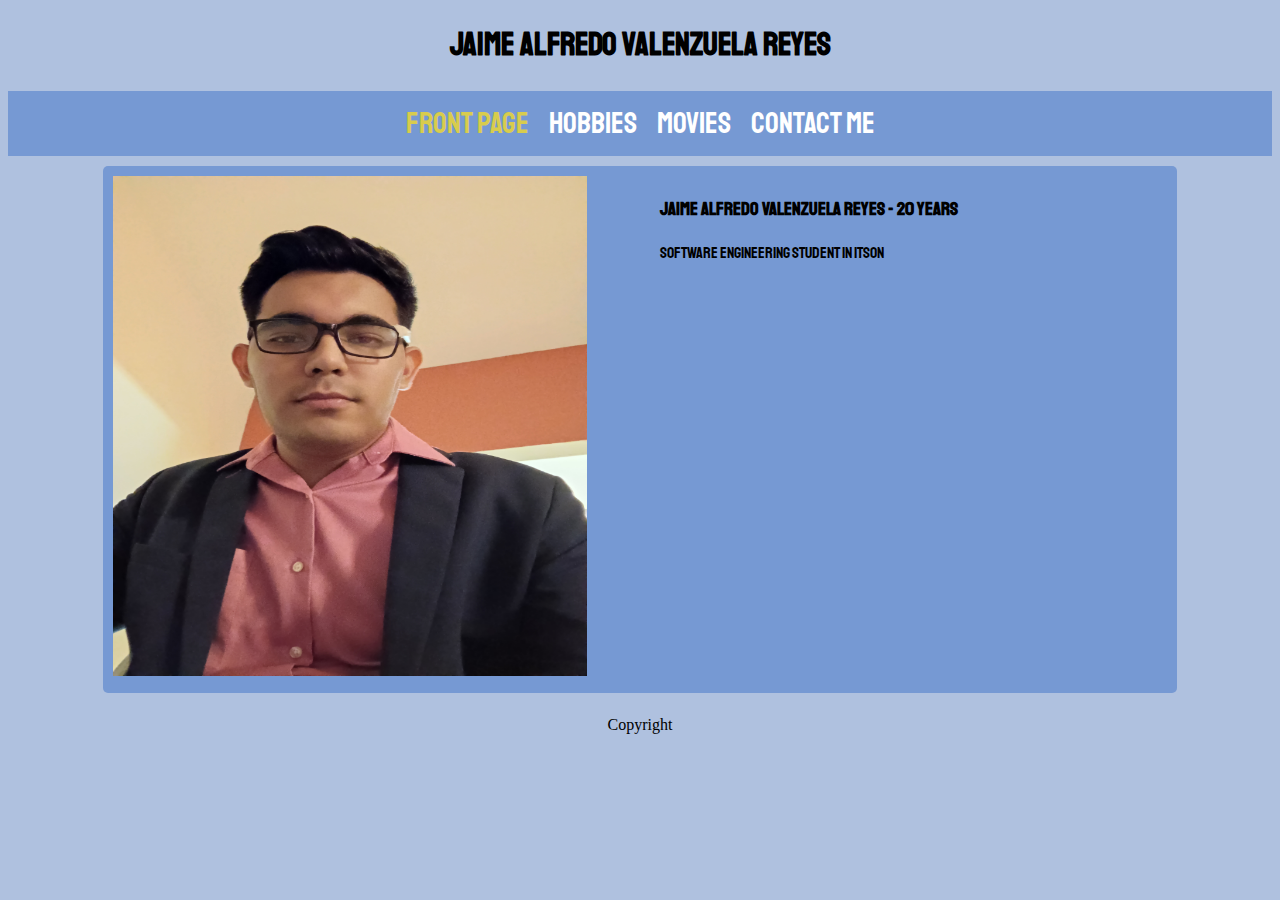
<file: index.html>
<!DOCTYPE html>
<html>
  <head>
    <meta charset="utf-8" />
    <meta http-equiv="X-UA-Compatible" content="IE=edge" />
    <title>Front page</title>
    <meta name="viewport" content="width=device-width, initial-scale=1" />
    <link
      rel="stylesheet"
      type="text/css"
      media="screen"
      href="css/style.css"
    />
    <link
      href="https://fonts.googleapis.com/css2?family=Staatliches&display=swap"
      rel="stylesheet"
    />
  </head>
  <body>
    <header>
      <h1>Jaime Alfredo Valenzuela Reyes</h1>
    </header>
    <div class="contenido">
      <nav class="navegacion">
        <a
          class="navegacion__enlace navegacion__enlace--activo"
          href="index.html"
        >
          Front page</a
        >
        <a class="navegacion__enlace" href="hobbies.html"> Hobbies</a>
        <a class="navegacion__enlace" href="peliculas.html">Movies</a>
        <a class="navegacion__enlace" href="contacto.html">Contact me</a>
      </nav>
      <div class="contenedor dos-columnas">
        <article class="entrada-blog">
          <img src="img/yo.jpg" class="yo" />
        </article>
        <article class="entrada-blog">
          <h3>Jaime Alfredo Valenzuela Reyes - 20 years</h3>
          <p>Software engineering student in ITSON</p>
        </article>
      </div>
    </div>
    <footer>Copyright</footer>
  </body>
</html>
</file>
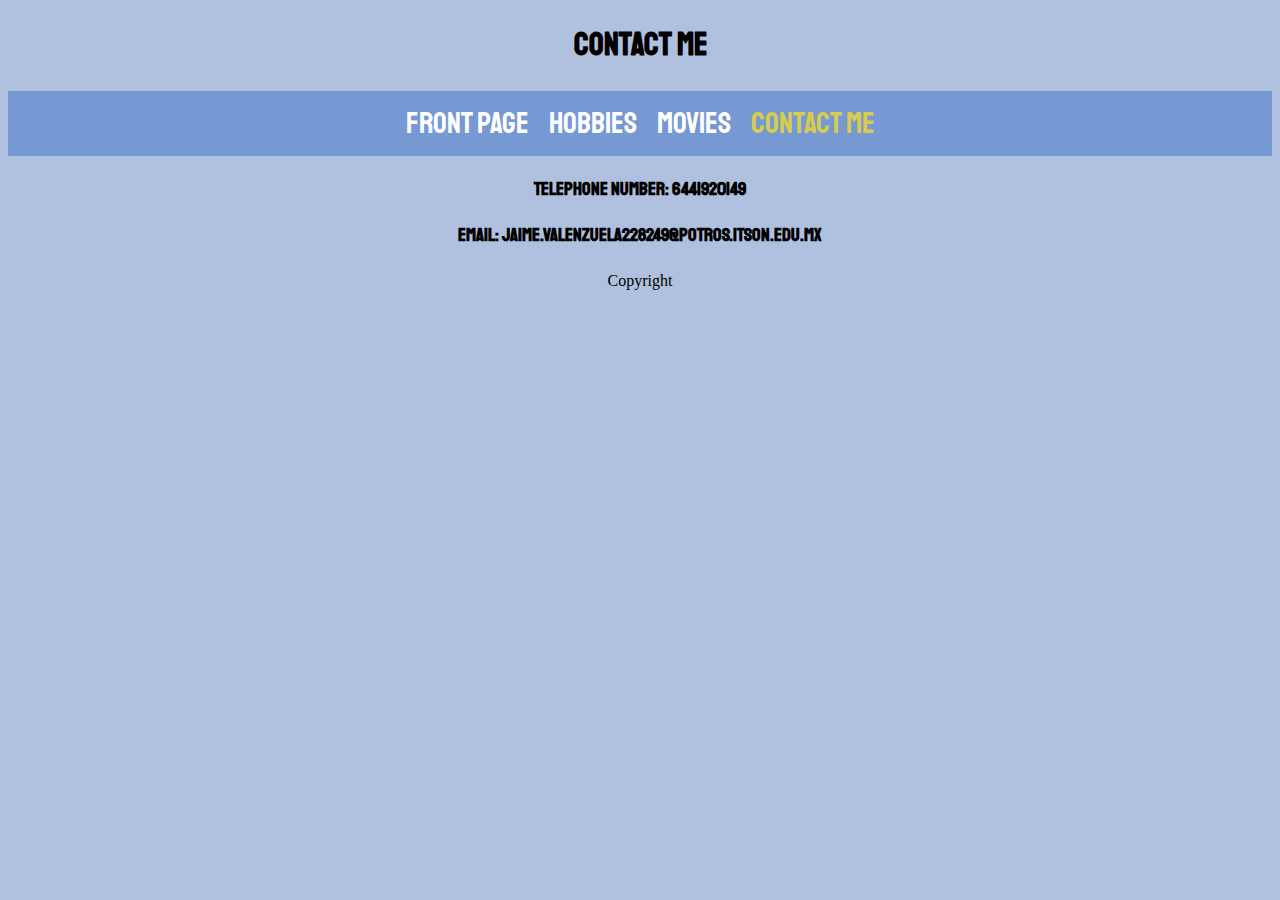
<file: contacto.html>
<!DOCTYPE html>
<html>
  <head>
    <meta charset="utf-8" />
    <meta http-equiv="X-UA-Compatible" content="IE=edge" />
    <title>Contact me</title>
    <meta name="viewport" content="width=device-width, initial-scale=1" />
    <link
      rel="stylesheet"
      type="text/css"
      media="screen"
      href="css/style.css"
    />
    <link
      href="https://fonts.googleapis.com/css2?family=Staatliches&display=swap"
      rel="stylesheet"
    />
  </head>
  <body>
    <header>
      <h1>Contact me</h1>
    </header>
    <div class="contenido">
      <nav class="navegacion">
        <a class="navegacion__enlace" href="index.html"> Front page</a>
        <a class="navegacion__enlace" href="hobbies.html"> Hobbies</a>
        <a class="navegacion__enlace" href="peliculas.html">Movies</a>
        <a
          class="navegacion__enlace navegacion__enlace--activo"
          href="contacto.html"
          >Contact me</a
        >
      </nav>
      <h3>Telephone number: 6441920149</h3>
      <h3>Email: jaime.valenzuela228249@potros.itson.edu.mx</h3>
    </div>
    <footer>Copyright</footer>
  </body>
</html>
</file>
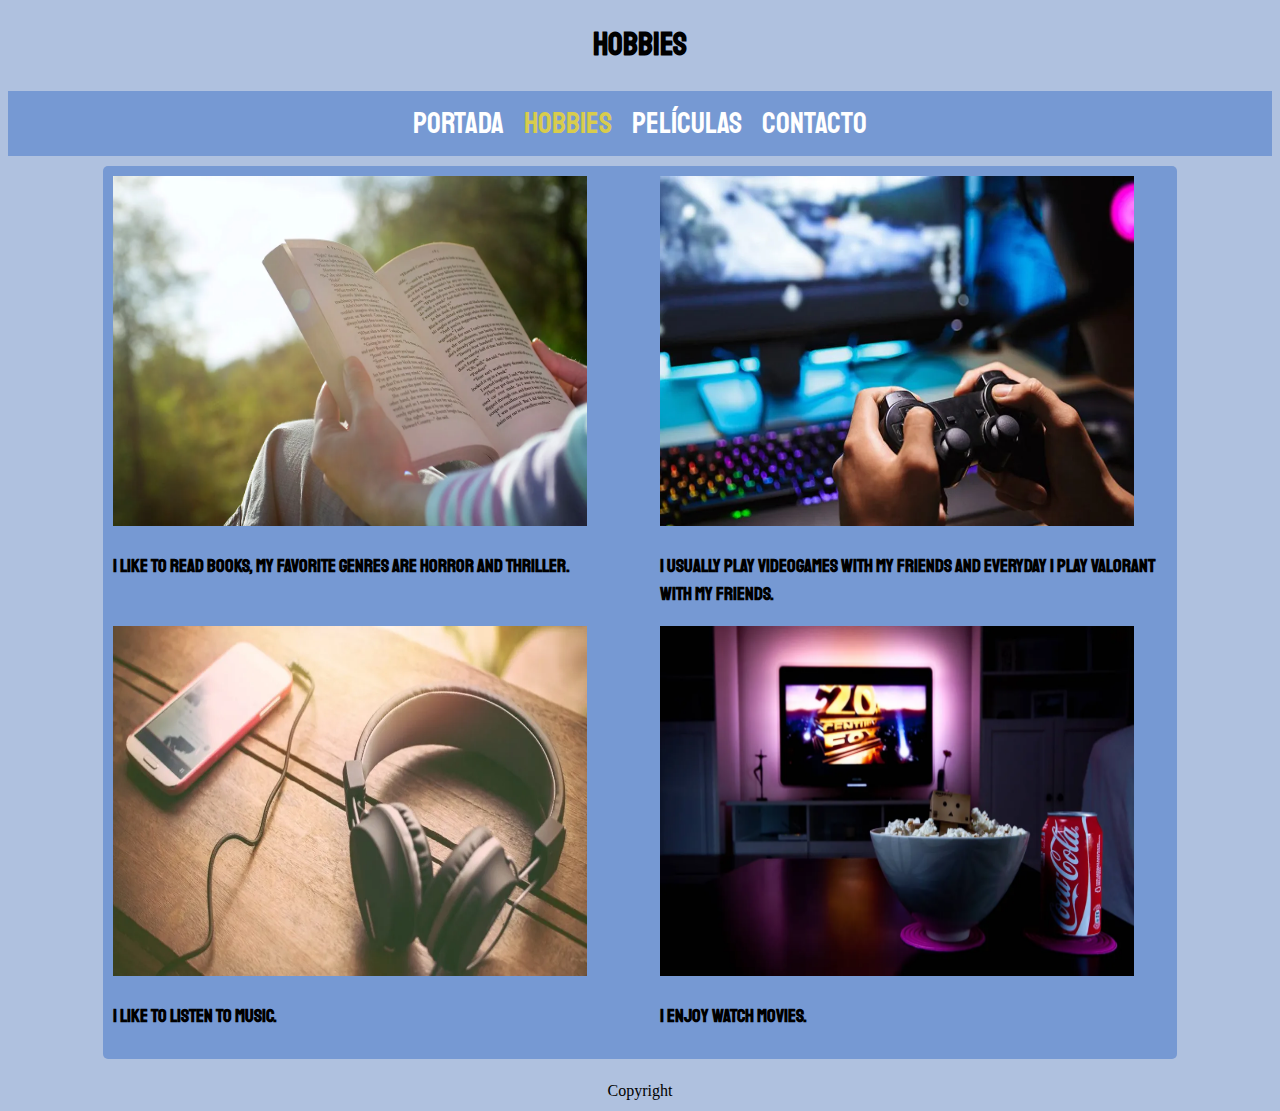
<file: hobbies.html>
<!DOCTYPE html>
<html>
  <head>
    <meta charset="utf-8" />
    <meta http-equiv="X-UA-Compatible" content="IE=edge" />
    <title>Hobbies</title>
    <meta name="viewport" content="width=device-width, initial-scale=1" />
    <link
      rel="stylesheet"
      type="text/css"
      media="screen"
      href="css/style.css"
    />
    <link
      href="https://fonts.googleapis.com/css2?family=Staatliches&display=swap"
      rel="stylesheet"
    />
  </head>
  <body>
    <header>
      <h1>Hobbies</h1>
    </header>
    <div class="contenido">
      <nav class="navegacion">
        <a class="navegacion__enlace" href="index.html"> Portada</a>
        <a
          class="navegacion__enlace navegacion__enlace--activo"
          href="hobbies.html"
        >
          Hobbies</a
        >
        <a class="navegacion__enlace" href="peliculas.html">Películas</a>
        <a class="navegacion__enlace" href="contacto.html">Contacto</a>
      </nav>
      <div class="contenedor dos-columnas">
        <article class="entrada-blog">
          <img src="img/leer.webp" />
          <h3>
            I like to read books, my favorite genres are horror and Thriller.
          </h3>
        </article>
        <article class="entrada-blog">
          <img src="img/videojuegos.webp" />
          <h3>
            I usually play videogames with my friends and everyday i play
            valorant with my friends.
          </h3>
        </article>
        <article class="entrada-blog">
          <img src="img/musica.webp" />
          <h3>I like to listen to music.</h3>
        </article>
        <article class="entrada-blog">
          <img src="img/peliculas.webp" />
          <h3>I enjoy watch movies.</h3>
        </article>
      </div>
    </div>
    <footer>Copyright</footer>
  </body>
</html>
</file>
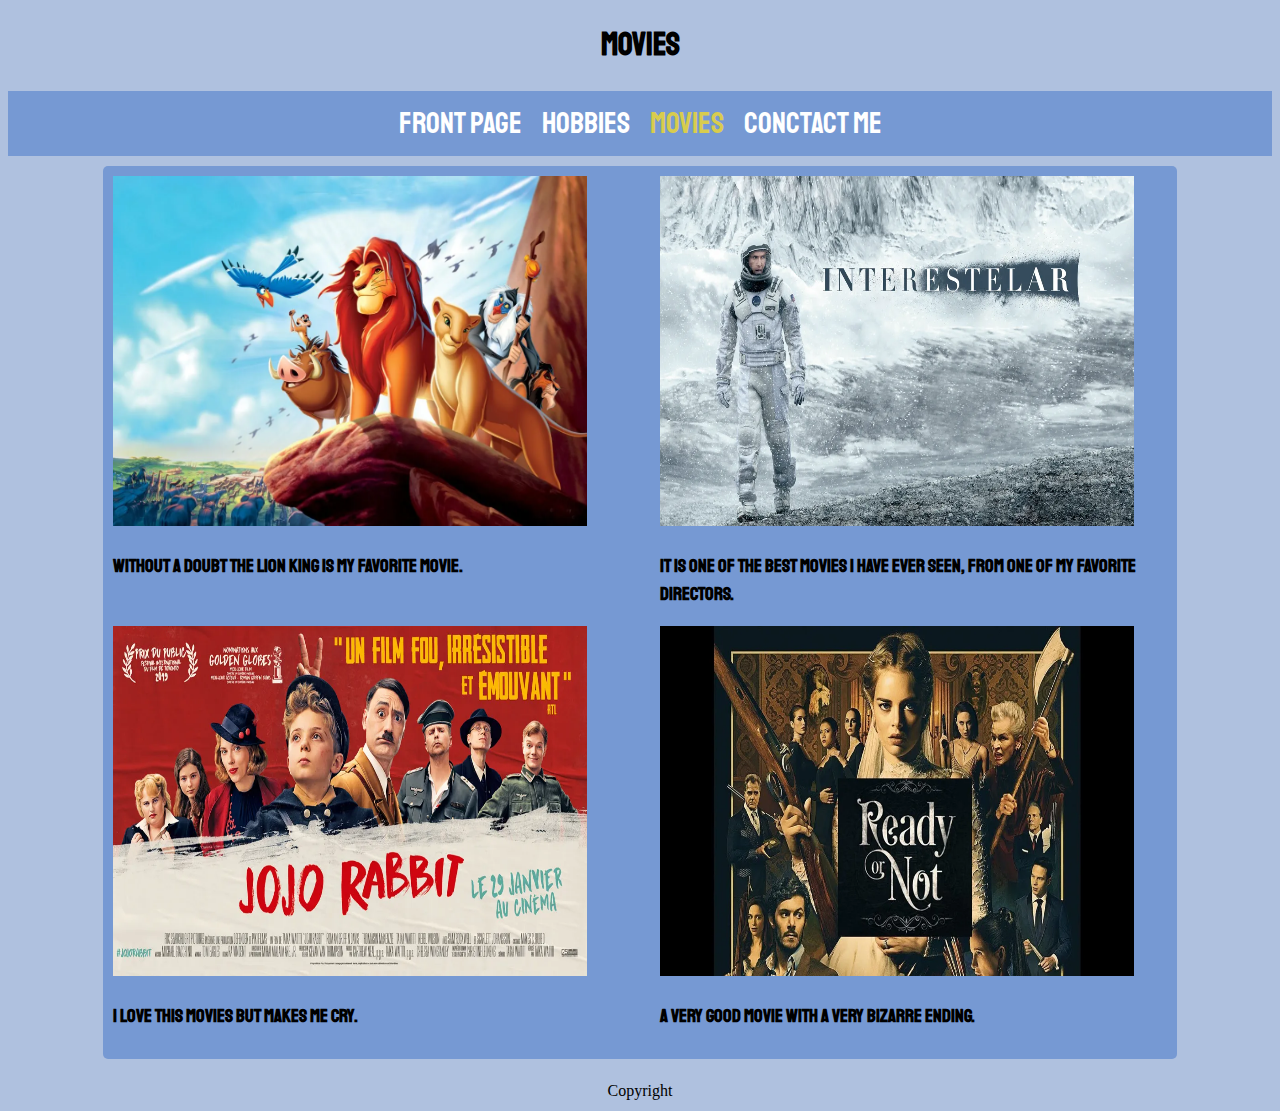
<file: peliculas.html>
<!DOCTYPE html>
<html>
  <head>
    <meta charset="utf-8" />
    <meta http-equiv="X-UA-Compatible" content="IE=edge" />
    <title>Movies</title>
    <meta name="viewport" content="width=device-width, initial-scale=1" />
    <link
      rel="stylesheet"
      type="text/css"
      media="screen"
      href="css/style.css"
    />
    <link
      href="https://fonts.googleapis.com/css2?family=Staatliches&display=swap"
      rel="stylesheet"
    />
  </head>
  <body>
    <header>
      <h1>Movies</h1>
    </header>
    <div class="contenido">
      <nav class="navegacion">
        <a class="navegacion__enlace" href="index.html"> Front page</a>
        <a class="navegacion__enlace" href="hobbies.html"> Hobbies</a>
        <a
          class="navegacion__enlace navegacion__enlace--activo"
          href="peliculas.html"
          >Movies</a
        >
        <a class="navegacion__enlace" href="contacto.html">Conctact me</a>
      </nav>
      <div class="contenedor dos-columnas">
        <article class="entrada-blog">
          <img src="img/reyleon.webp" />
          <h3>Without a doubt The Lion King is my favorite movie.</h3>
        </article>
        <article class="entrada-blog">
          <img src="img/interestelar.webp" />
          <h3>
            It is one of the best movies i have ever seen, from one of my
            favorite directors.
          </h3>
        </article>
        <article class="entrada-blog">
          <img src="img/jojo.webp" />
          <h3>I love this movies but makes me cry.</h3>
        </article>
        <article class="entrada-blog">
          <img src="img/ready.webp" />
          <h3>A very good movie with a very bizarre ending.</h3>
        </article>
      </div>
    </div>
    <footer>Copyright</footer>
  </body>
</html>
</file>
<file: css/style.css>
:root {
    --primario: #AFC1DF;
    --primarioOscuro: #7699D3;
    --secundario: #D8CC4D;
    --blanco: #FFF;
    --negro: #000;

    --fuentePrincipal: 'Staatliches', cursive;
}
html {
    box-sizing: border-box;
    font-size: 62.5%; 
}
*, *:before, *:after {
    box-sizing: inherit;
}
body {
    background-color: var(--primario);
    font-size: 1.6rem;
    line-height: 1.5;
}
h1, h3, p {
    text-align: center;
    color: var(--negro);
    font-family: var(--fuentePrincipal);
}
a {
    text-decoration: none;
}
.contenido{
}
/** Navegacion **/
.navegacion {
    background-color: var(--primarioOscuro);
    padding: 1rem 0;
    display: flex;
    justify-content: center;
    gap: 2rem; 
}
.navegacion__enlace {
    font-family: var(--fuentePrincipal);
    color: var(--blanco);
    font-size: 3rem;
}
.navegacion__enlace--activo,
.navegacion__enlace:hover {
    color: var(--secundario);
}
.yo{
    max-width: 90%;
    height: 500px;
}
img {
    max-width: 90%;
    width: 600px;
    height: 350px;
}
.contenedor {
    padding: 1rem;
    margin: 0 auto;
    background-color: var(--primarioOscuro);
    max-width: 85%;
    border-radius: .5rem;
    margin-top: 1rem;
}
.contenedor h3, .contenedor p{
    text-align: left;
}
.entrada-blog a {
    display: inline-block;
    background-color: #2196F3;
    color: white;
    padding: 10px 20px;
    text-decoration: none;
    font-weight: bold;
    text-transform: uppercase;
}
@media(min-width:768px){
    .dos-columnas{
        display: grid;
        grid-template-columns: 50% 50%;
        column-gap: 2rem;
    }
}
/*Footer*/
footer{
    text-align: center;
    margin-top: 2rem;
    color: var(--negro);
}
</file>
